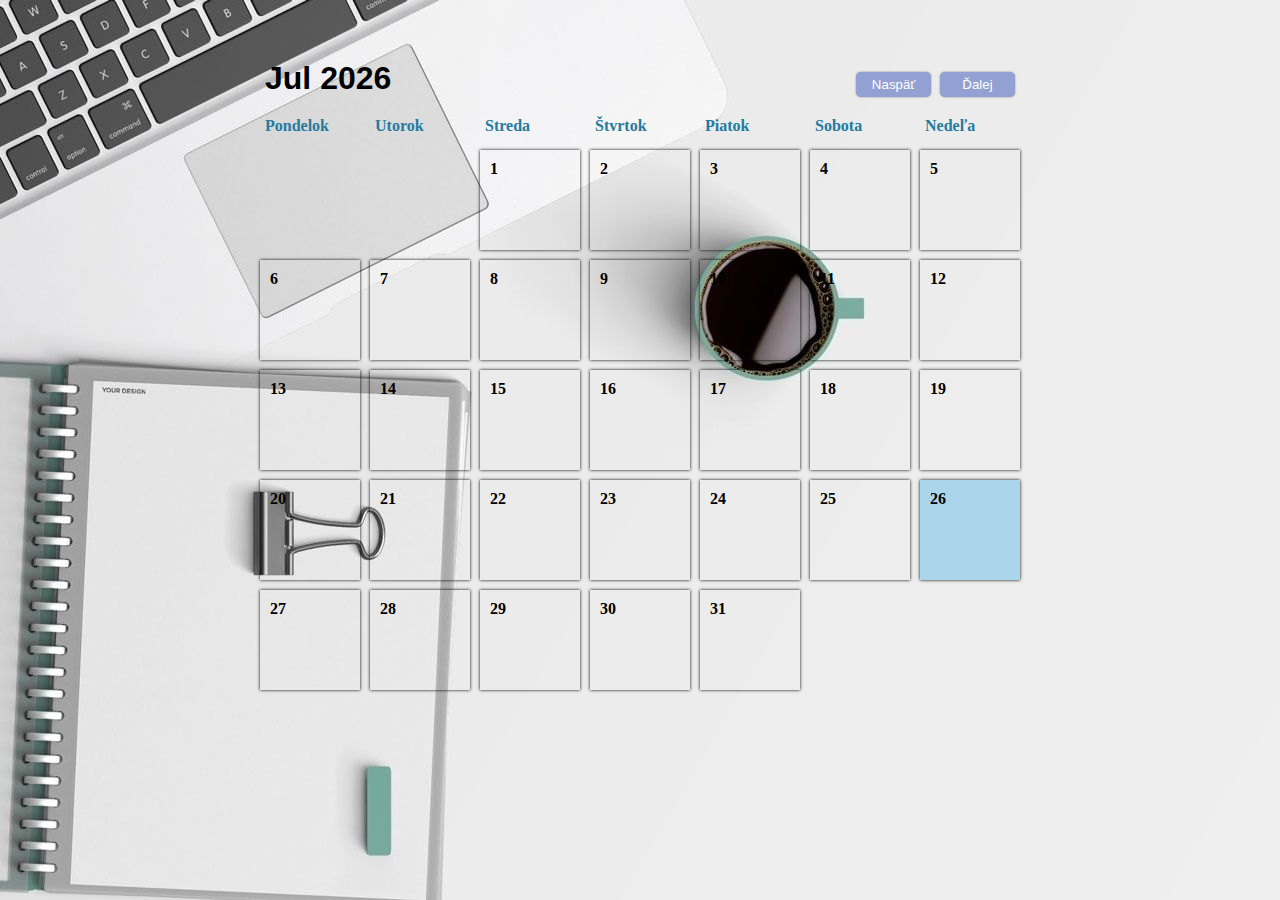
<file: AP4TW Zaverečny projekt/index.html>
<!DOCTYPE html>
<html lang="en">
<head>
    <meta charset="UTF-8">
    <meta http-equiv="X-UA-Compatible" content="IE=edge">
    <meta name="viewport" content="width=device-width, initial-scale=1.0">
    <title>Kalendár</title>

    <link rel="stylesheet" href="style.css">
</head>
<body>
    <div id = "container">
        <b><div id = "header">
            <div id ="monthDisplay"></div>

            <div>
                <button id = "BackButton">Naspäť</button>
                <button id = "NextButton">Ďalej</button>
            </div>
        </div>
            <div id = "dnityzdna">
                <div>Pondelok</div>
                <div>Utorok</div>
                <div>Streda</div>
                <div>Štvrtok</div>
                <div>Piatok</div>
                <div>Sobota</div>
                <div>Nedeľa</div>
            </div>
            <div id = "calendar"></div> 
    </div>

    <div id = "newEventModal">
        <h2>New Event</h2>

        <input id="EventTitleInput" placeholder="Event Title"/>

        <button id = "SaveButton">Uložiť</button>
        <button id = "CancelButton">Zrušiť</button>
    </div>
    <div id="deleteEventModal">
        <h2>Event</h2>

        <p id = "eventText"></p>

        <button id = "deleteButton">Vymazať</button>
        <button id = "closeButton">Zatvoriť</button>
    </div>
    
    <div id="modalBackDrop"></div>

 <script src = "./script.js"></script>   
</body>
</html>
</file>
<file: AP4TW Zaverečny projekt/style.css>
body {
    display: flex;
    margin-top: 50px;
    justify-content: center;
    background-image: url("Pozadie.jpg");
  }
  button {
    width: 75px;
    cursor: pointer;
    box-shadow: 0px 0px 2px gray;
    border: none;
    outline: none;
    padding: 5px;
    border-radius: 5px;
    color: white;
  }
  
  #header {
    padding: 10px;
    color: #000000;
    font-size: 32px;
    font-family: sans-serif;
    display: flex;
    justify-content: space-between;
    
  }
  #header button {
    background-color:#92a1d1;
  }
  #container {
    width: 770px;
  }
  #dnityzdna {
    width: 100%;
    display: flex;
    color: #247BA0;
  }
  #dnityzdna div {
    width: 100px;
    padding: 10px;
  }
  #calendar {
    width: 100%;
    margin: auto;
    display: flex;
    flex-wrap: wrap;
  }
  .day {
    width: 100px;
    padding: 10px;
    height: 100px;
    cursor: pointer;
    box-sizing: border-box;
    background-color: transparent;
    margin: 5px;
    box-shadow: 0px 0px 3px #000000;
    display: flex;
    flex-direction: column;
    justify-content: space-between;
    
  }
  .day:hover {
    background-color: #e8faed;
  }
  
  .day + #currentDay {
    background-color:#abd5eb;
  }
  .event {
    font-size: 10px;
    padding: 3px;
    background-color: #1b749b;
    color: rgb(255, 255, 255);
    border-radius: 5px;
    max-height: 55px;
    overflow: hidden;
  }
  .padding {
    cursor: default ;
    background-color: transparent ;
    box-shadow: none !important;
  }
  #newEventModal, #deleteEventModal {
    display: none;
    z-index: 20;
    padding: 25px;
    background-color: #e8f4fa;
    box-shadow: 0px 0px 3px black;
    border-radius: 5px;
    width: 350px;
    top: 100px;
    left: calc(50% - 175px);
    position: absolute;
    font-family: sans-serif;
  }
  #eventTitleInput {
    padding: 10px;
    width: 100%;
    box-sizing: border-box;
    margin-bottom: 25px;
    border-radius: 3px;
    outline: none;
    border: none;
    box-shadow: 0px 0px 3px gray;
  }
  #eventTitleInput.error {
    border: 2px solid red;
  }
  #CancelButton, #deleteButton {
    background-color: #d36c6c;
  }
  #SaveButton, #closeButton {
    background-color: #92a1d1;
  }
  #eventText {
    font-size: 14px;
  }
  #modalBackDrop {
    display: none;
    top: 0px;
    left: 0px;
    z-index: 10;
    width: 100vw;
    height: 100vh;
    position: absolute;
    background-color: rgba(0,0,0,0.8);
  }
</file>
